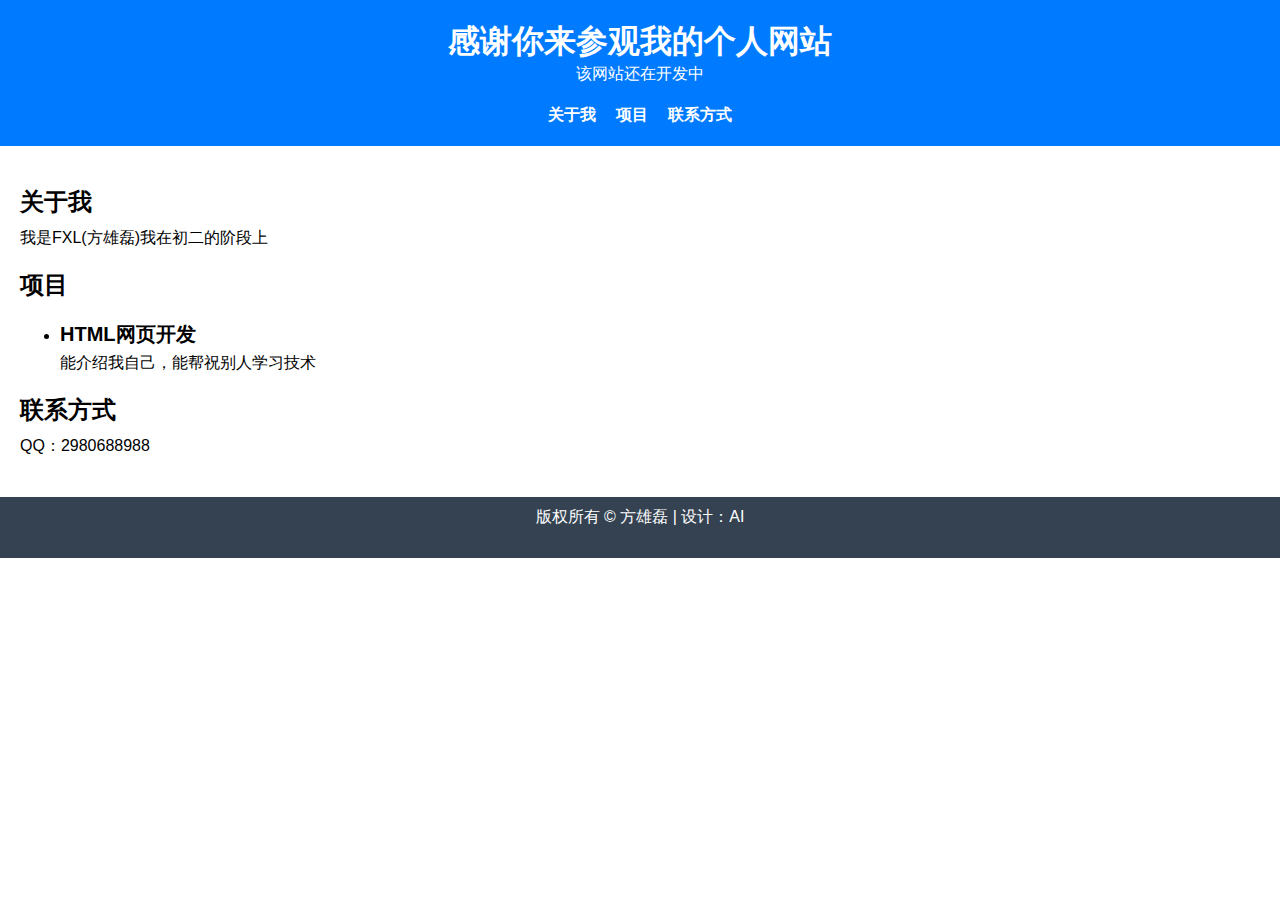
<file: CHAT.html>
<!DOCTYPE html>
<html lang="en">
<head>
  <meta charset="UTF-8">
  <meta name="viewport" content="width=device-width, initial-scale=1.0">
  <title>我的个人网站</title>
  <style>
    /* 全局样式 */
    body {
      font-family: Arial, sans-serif;
      margin: 0;
      padding: 0;
    }
    
    /* 头部样式 */
    header {
      background-color: #007bff; /* 修改为蓝色，可以根据喜好更改颜色值 */
      padding: 20px;
      color: #fff;
      text-align: center;
    }
    
    h1 {
      margin: 0;
      font-size: 32px;
    }
    
    nav ul {
      list-style-type: none;
      margin: 0;
      padding: 0;
      display: flex;
      justify-content: center;
      margin-top: 20px;
    }
    
    nav ul li {
      margin: 0 10px;
    }
    
    nav ul li a {
      color: #fff;
      text-decoration: none;
      font-weight: bold;
    }
    
    /* 主要内容样式 */
    main {
      padding: 20px;
    }
    
    h2 {
      font-size: 24px;
      margin-bottom: 10px;
    }
    
    p {
      margin: 0 0 20px 0;
    }
    
    /* 项目列表样式 */
    ul.projects li {
      margin-bottom: 20px;
    }
    
    h3 {
      font-size: 20px;
      margin-bottom: 5px;
    }
    
    /* 脚注样式 */
    footer {
      background-color: #344252; /* 修改为蓝色，可以根据喜好更改颜色值 */
      color: #fff;
      padding: 10px;
      text-align: center;
    }
  </style>
</head>
<body>
  <header>
    <h1>感谢你来参观我的个人网站</h1>
    <p>该网站还在开发中</p>
    <nav>
      <ul>
        <li><a href="#about">关于我</a></li>
        <li><a href="#projects">项目</a></li>
        <li><a href="#contact">联系方式</a></li>
      </ul>
    </nav>
  </header>

  <main>
    <section id="about">
      <h2>关于我</h2>
      <p>我是FXL(方雄磊)我在初二的阶段上</p>
    </section>

    <section id="projects">
      <h2>项目</h2>
      <ul class="projects">
        <li>
          <h3>HTML网页开发</h3>
          <p>能介绍我自己，能帮祝别人学习技术</p>
        </li>
        <!-- 添加更多项目 -->
      </ul>
    </section>

    <section id="contact">
      <h2>联系方式</h2>
      <p>QQ：2980688988</p>
    </section>
  </main>

  <footer>
    <p style="background-color: #344252;">版权所有 &copy; 方雄磊 | 设计：AI</p>
  </footer>
</body>
</html>
</file>
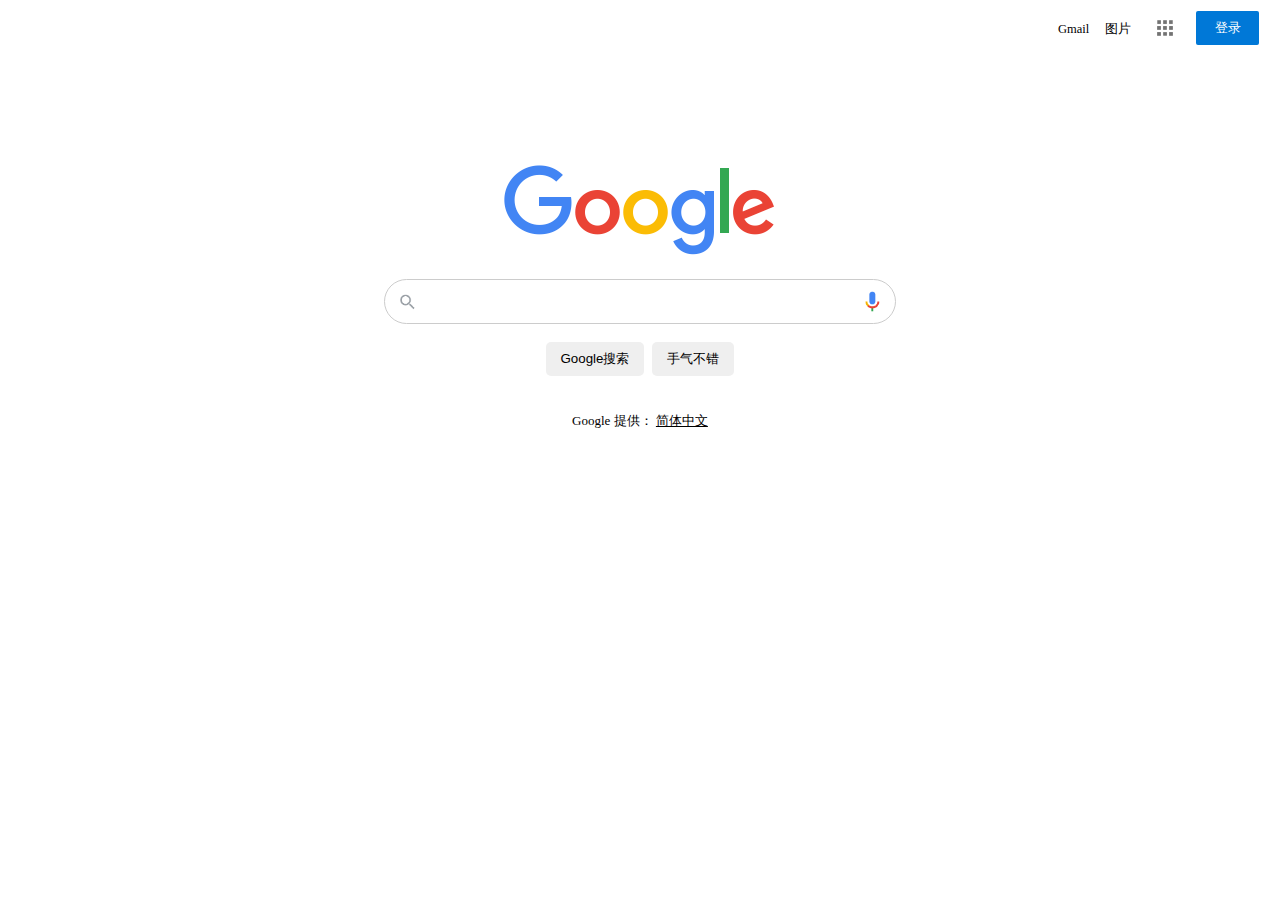
<file: google.html>
<!DOCTYPE html>
<html>
<head>
<meta http-equiv="Content-Type" content="text/html; charset=utf-8">
<title>
Google
</title>
<link rel="shortcut icon" href="./pictures/g1.png">
<style>
.writebox {
	background-color:#fff;
	border-radius:40px;
	padding:5px;
	width:500px;
	height:33px;
	border:1px solid #ccc;
	transition:box-shadow 0.4s;
}
.writebox:hover {
	box-shadow:0 0 10px #CCC;
}
.lnk {
	color:#000;
    text-decoration:none;
	font-size:12.5px;
}
.lnk:hover {
	color:#CCC;
}

a {
	color:#000;
}
a:hover {
	color:#CCC;
}

input {
	outline:none;
}

button{
	outline:none;
	border-radius:2px;
	background:#0078D7;
	border:none;
	padding:8px;
	padding-left:15px;
	padding-right:15px;
	color:#fff;
	font-size:13px;
}
.selbtn {
	border:none;
	padding:8px;
	padding-left:15px;
	padding-right:15px;
	border-radius:5px;
	background-color:#efefef;
	cursor:pointer;
}
.selbtn:hover {
	box-shadow:1px 1px 1px #ccc;
}
</style>
</head>
<body>

<table align=right colspan="1">
	<tr>
		<td width="95px" align="left">
			<a class="lnk" href="https://mail.google.com/mail/?tab=wm&ogbl">Gmail</a>
			&nbsp;&nbsp;
			<a class="lnk" href="https://www.google.com/imghp?hl=zh-CN&tab=wi&ogbl">图片</a>
		</td>
		<td width="35px" height="15px">
			<img src="./pictures/g3.png" onclick="" width="16px"/>
		</td>
		<td width="73px">
			<button onclick="location.href='https://accounts.google.com/ServiceLogin?hl=zh-CN&passive=true&continue=https://www.google.com/'">&nbsp;登录&nbsp;</button>
		</td>
	</tr>
</table>

<br>

<center style="margin-top:11%;">
<img src="./pictures/g2.png"/>

<br><br>

<form method="get" action="articles.asp" align="left" class="writebox">
	<table colspan="1" width="100%" cellspacing="3" cellpadding="0">
		<tr width="100%" align="left" colspan=0>
			<td>
				<img src="./pictures/g4.png" style="height:27px;"/>
			</td>
			<td width="95%">
				<input type="text" autofocus autocomplete="off" name="s" style="width:100%;height:100%;border:0;padding:3px;background:#fff;border-radius:10px;">
			</td>
			<td>
				<img src="./pictures/g5.png" style="height:27px;"/>
			</td>
		</tr>
	</table>
</form>

<br>

<div>
	<input type="button" class="selbtn" onclick="location.href='https://www.google.com/'" value="Google搜索">&nbsp;
	<input type="button" class="selbtn" onclick="location.href='https://www.google.com/doodles/'" value="手气不错">
</div>

<br><br>

<div style="font-size:13px;">
	Google 提供： 
	<a href="">简体中文</a>
</div>

</center>
</body>
</html>
</file>
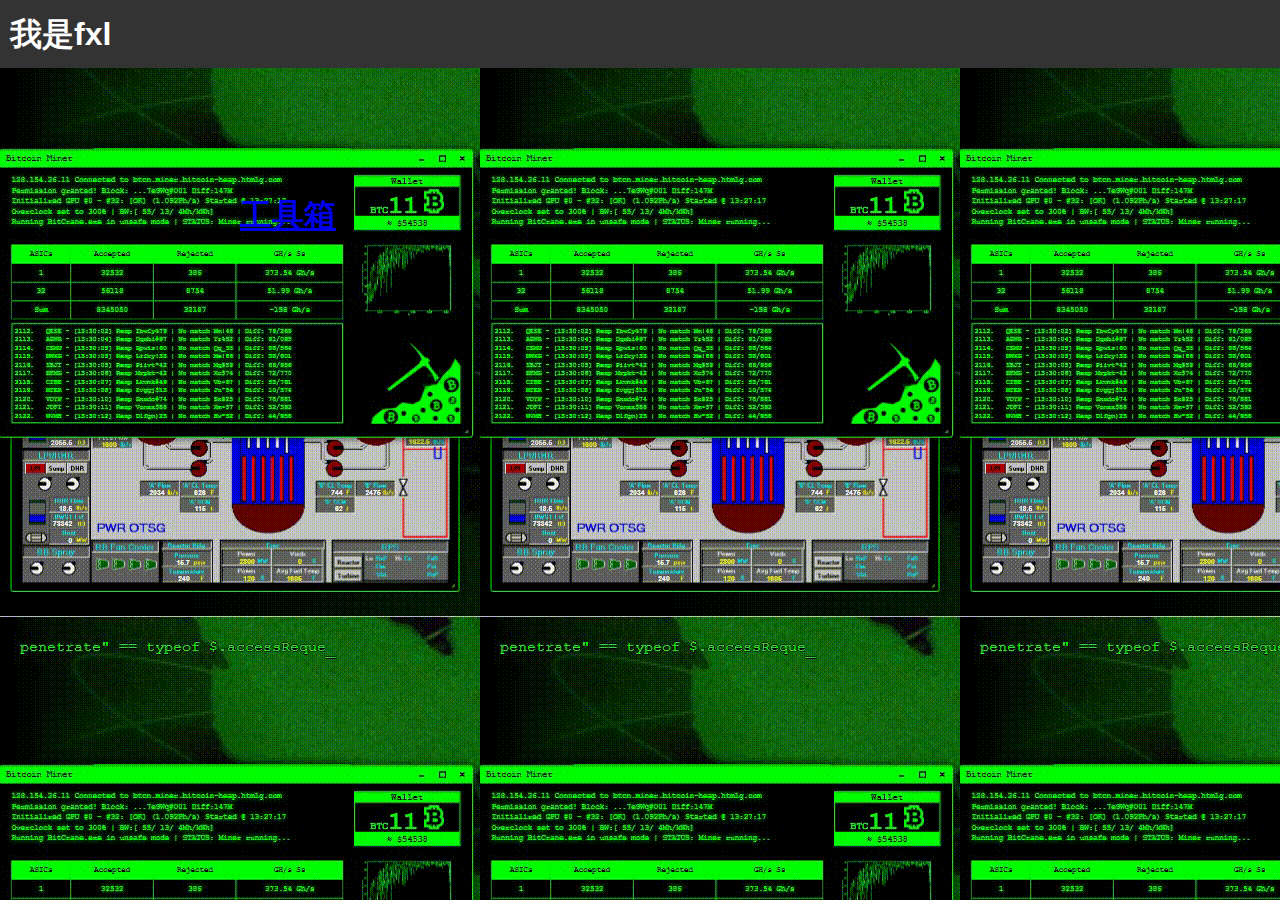
<file: index1.html>
<!DOCTYPE html>

<html>

<head>

	<meta charset="utf-8">	<title>我是fxl</title>

	<style type="text/css">

		body {

			background-image: url("https://fxlqwq.github.io/pictures/hk2.gif");

			background-repeat: repeat;

			font-family: Arial, sans-serif;

			font-size: 16px;

			line-height: 1.5;

			margin: 0;

			padding: 0;

		}

		header {

			background-color: #333;

			color: #fff;

			padding: 10px;

		}

		h1 {

			margin: 0;

		}

		main {

			margin: 20px auto;

			max-width: 800px;

			padding: 20px;

		}

		p {

			margin-bottom: 20px;

		}

		marquee {

			color: #333;

			font-size: 24px;

			font-weight: bold;

			margin-bottom: 20px;

			padding-top: 20px;

			text-align: center;

		}

	</style>

</head>

<body>

<header>

	<h1>我是fxl</h1>

</header>

<main>

	<marquee>你好我是fxl，这是一个工具集成网站</marquee>
        <h1><a href="https://fxlqwq.github.io/tools.html">工具箱</a><h1>

</main>

</body>

</html>
</file>
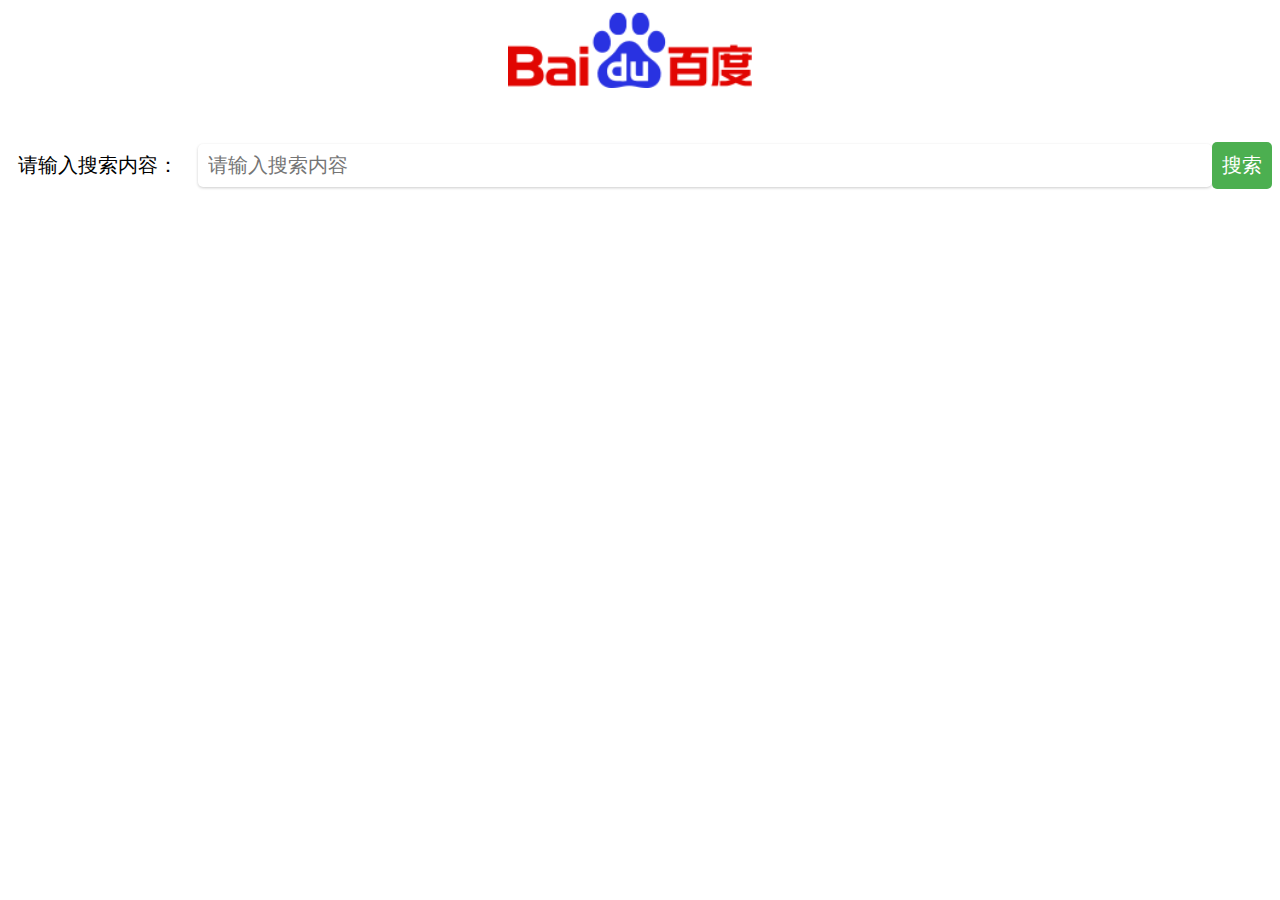
<file: ssk.html>
<!DOCTYPE html>
<html>
<head>
	<title>搜索框</title>
	<meta name="viewport" content="width=device-width, initial-scale=1.0">
	<style>
		form {
			display: flex;
			flex-wrap: wrap;
			align-items: center;
			justify-content: center;
			margin-top: 50px;
		}

		label, input, button {
			font-size: 20px;
			padding: 10px;
			border-radius: 5px;
		}

		label {
			margin-right: 10px;
		}

		input {
			border: none;
			box-shadow: 0px 1px 3px rgba(0,0,0,0.2);
			flex-grow: 1;
		}

		button {
			background-color: #4CAF50;
			color: white;
			border: none;
			cursor: pointer;
			transition: background-color 0.3s ease-in-out;
		}

		button:hover {
			background-color: #3e8e41;
		}

		#header {
			display: flex;
			align-items: center;
			justify-content: center;
			margin-bottom: 50px;
		}

		#header img {
			height: 80px;
			margin-right: 20px;
		}

		@media screen and (max-width: 600px) {
			form {
				flex-direction: column;
				align-items: stretch;
			}

			label, input, button {
				flex-basis: 100%;
				margin-bottom: 10px;
			}

			label {
				order: 2;
			}

			input {
				order: 1;
			}
		}
	</style>
</head>
<body>
	<div id="header">
		<a href="./pictures/result.png"><img src="./pictures/result.png" alt="搜索结果"></a>
	</div>
	<form action="https://www.baidu.com/s" method="get">
		<label for="search">请输入搜索内容：</label>
		<input type="text" id="search" name="wd" placeholder="请输入搜索内容">
		<button type="submit">搜索</button>
	</form>
</body>
</html>
</file>
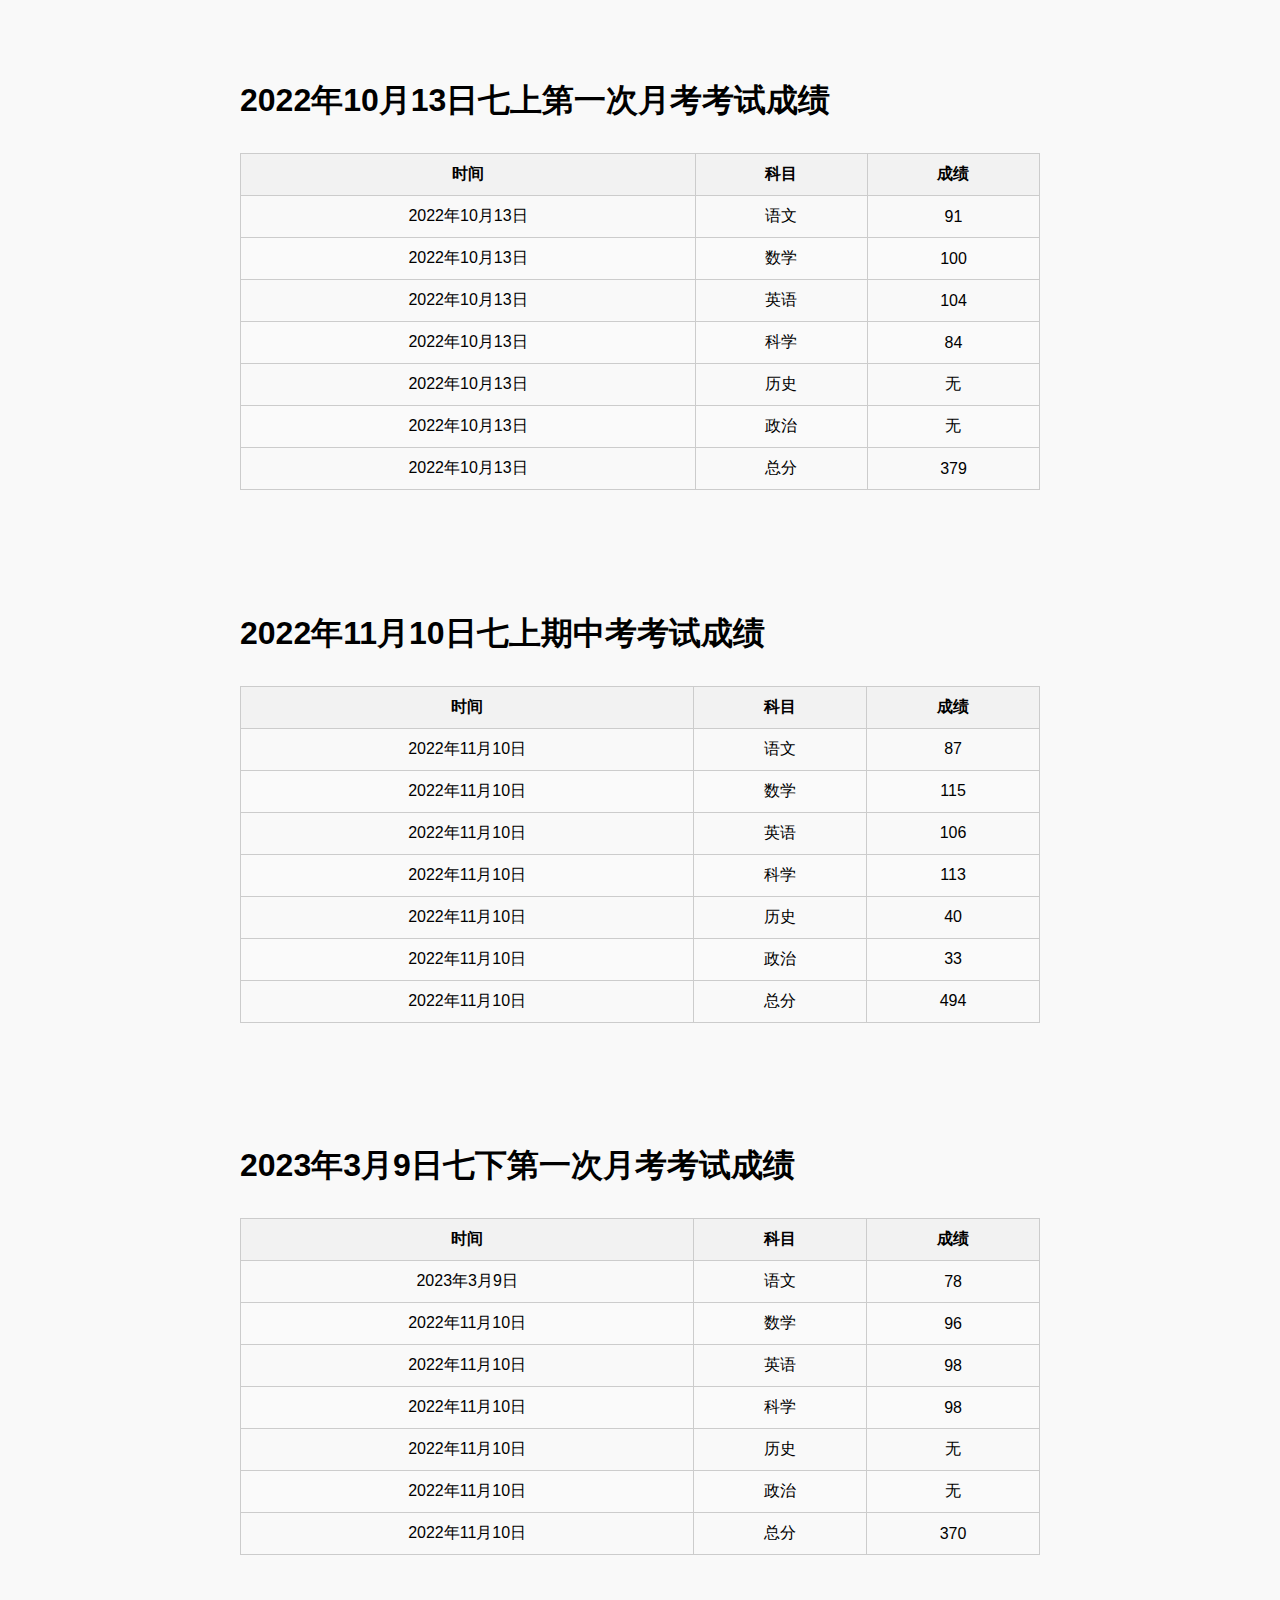
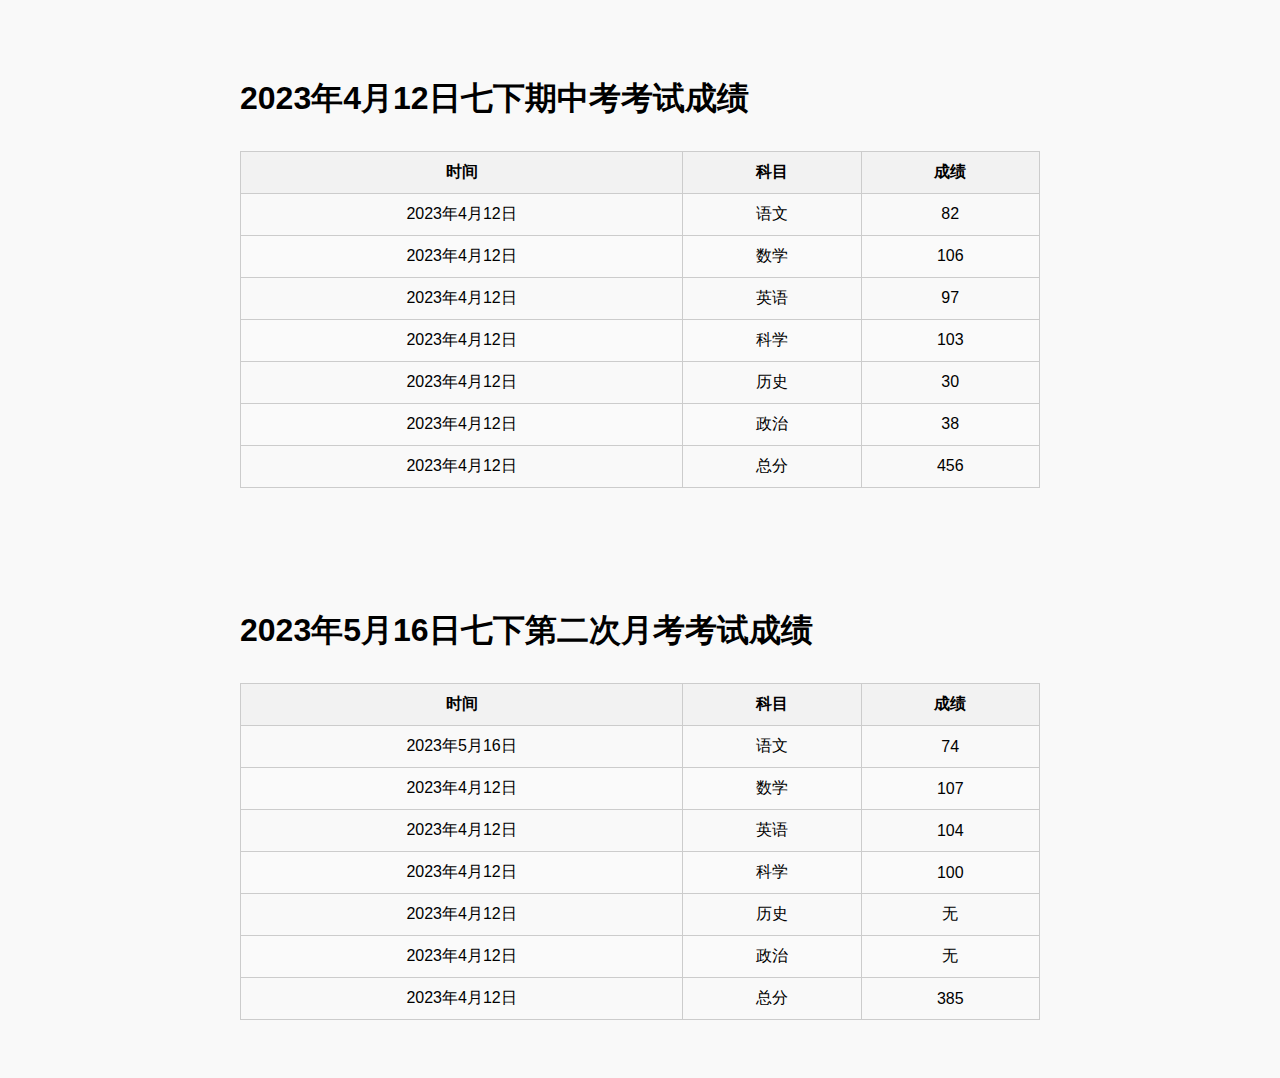
<file: thealltext.html>
<!DOCTYPE html>
<html lang="en">
<head>
    <meta charset="UTF-8">
    <title>我的各科考试成绩</title>
    <style>
        body {
            background-color: #f9f9f9;
            font-family: Arial, sans-serif;
        }
        
        .container {
            max-width: 800px;
            margin: 0 auto;
            padding: 50px 20px;
        }
        
        table {
            width: 100%;
            border-collapse: collapse;
            margin-top: 30px;
        }
        
        th, td {
            text-align: center;
            padding: 10px;
            border: 1px solid #ccc;
        }
        
        th {
            background-color: #f2f2f2;
            font-weight: bold;
        }
        
        tr:nth-child(even) {
            background-color: #fafafa;
        }
    </style>
</head>
<body>
    <div class="container">
        <h1>2022年10月13日七上第一次月考考试成绩</h1>
        <table>
            <thead>
                <tr>
                    <th>时间</th>
                    <th>科目</th>
                    <th>成绩</th>
                </tr>
            </thead>
            <tbody>
                <tr>
                    <td>2022年10月13日</td>
                    <td>语文</td>
                    <td>91</td>
                </tr>
                <tr>
                    <td>2022年10月13日</td>
                    <td>数学</td>
                    <td>100</td>
                </tr>
                <tr>
                    <td>2022年10月13日</td>
                    <td>英语</td>
                    <td>104</td>
                </tr>
                <tr>
                    <td>2022年10月13日</td>
                    <td>科学</td>
                    <td>84</td>
                </tr>
                <tr>
                    <td>2022年10月13日</td>
                    <td>历史</td>
                    <td>无</td>
                </tr>
                <tr>
                    <td>2022年10月13日</td>
                    <td>政治</td>
                    <td>无</td>
                </tr>
                <tr>
                    <td>2022年10月13日</td>
                    <td>总分</td>
                    <td>379</td>
                </tr>
            </tbody>
        </table>
    </div>
    <div class="container">
        <h1>2022年11月10日七上期中考考试成绩</h1>
        <table>
            <thead>
                <tr>
                    <th>时间</th>
                    <th>科目</th>
                    <th>成绩</th>
                </tr>
            </thead>
            <tbody>
                <tr>
                    <td>2022年11月10日</td>
                    <td>语文</td>
                    <td>87</td>
                </tr>
                <tr>
                    <td>2022年11月10日</td>
                    <td>数学</td>
                    <td>115</td>
                </tr>
                <tr>
                    <td>2022年11月10日</td>
                    <td>英语</td>
                    <td>106</td>
                </tr>
                <tr>
                    <td>2022年11月10日</td>
                    <td>科学</td>
                    <td>113</td>
                </tr>
                <tr>
                    <td>2022年11月10日</td>
                    <td>历史</td>
                    <td>40</td>
                </tr>
                <tr>
                    <td>2022年11月10日</td>
                    <td>政治</td>
                    <td>33</td>
                </tr>
                <tr>
                    <td>2022年11月10日</td>
                    <td>总分</td>
                    <td>494</td>
                </tr>
            </tbody>
        </table>
    </div>
    <div class="container">
        <h1>2023年3月9日七下第一次月考考试成绩</h1>
        <table>
            <thead>
                <tr>
                    <th>时间</th>
                    <th>科目</th>
                    <th>成绩</th>
                </tr>
            </thead>
            <tbody>
                <tr>
                    <td>2023年3月9日</td>
                    <td>语文</td>
                    <td>78</td>
                </tr>
                <tr>
                    <td>2022年11月10日</td>
                    <td>数学</td>
                    <td>96</td>
                </tr>
                <tr>
                    <td>2022年11月10日</td>
                    <td>英语</td>
                    <td>98</td>
                </tr>
                <tr>
                    <td>2022年11月10日</td>
                    <td>科学</td>
                    <td>98</td>
                </tr>
                <tr>
                    <td>2022年11月10日</td>
                    <td>历史</td>
                    <td>无</td>
                </tr>
                <tr>
                    <td>2022年11月10日</td>
                    <td>政治</td>
                    <td>无</td>
                </tr>
                <tr>
                    <td>2022年11月10日</td>
                    <td>总分</td>
                    <td>370</td>
                </tr>
            </tbody>
        </table>
    </div>
    <div class="container">
        <h1>2023年4月12日七下期中考考试成绩</h1>
        <table>
            <thead>
                <tr>
                    <th>时间</th>
                    <th>科目</th>
                    <th>成绩</th>
                </tr>
            </thead>
            <tbody>
                <tr>
                    <td>2023年4月12日</td>
                    <td>语文</td>
                    <td>82</td>
                </tr>
                <tr>
                    <td>2023年4月12日</td>
                    <td>数学</td>
                    <td>106</td>
                </tr>
                <tr>
                    <td>2023年4月12日</td>
                    <td>英语</td>
                    <td>97</td>
                </tr>
                <tr>
                    <td>2023年4月12日</td>
                    <td>科学</td>
                    <td>103</td>
                </tr>
                <tr>
                    <td>2023年4月12日</td>
                    <td>历史</td>
                    <td>30</td>
                </tr>
                <tr>
                    <td>2023年4月12日</td>
                    <td>政治</td>
                    <td>38</td>
                </tr>
                <tr>
                    <td>2023年4月12日</td>
                    <td>总分</td>
                    <td>456</td>
                </tr>
            </tbody>
        </table>
    </div>
    <div class="container">
        <h1>2023年5月16日七下第二次月考考试成绩</h1>
        <table>
            <thead>
                <tr>
                    <th>时间</th>
                    <th>科目</th>
                    <th>成绩</th>
                </tr>
            </thead>
            <tbody>
                <tr>
                    <td>2023年5月16日</td>
                    <td>语文</td>
                    <td>74</td>
                </tr>
                <tr>
                    <td>2023年4月12日</td>
                    <td>数学</td>
                    <td>107</td>
                </tr>
                <tr>
                    <td>2023年4月12日</td>
                    <td>英语</td>
                    <td>104</td>
                </tr>
                <tr>
                    <td>2023年4月12日</td>
                    <td>科学</td>
                    <td>100</td>
                </tr>
                <tr>
                    <td>2023年4月12日</td>
                    <td>历史</td>
                    <td>无</td>
                </tr>
                <tr>
                    <td>2023年4月12日</td>
                    <td>政治</td>
                    <td>无</td>
                </tr>
                <tr>
                    <td>2023年4月12日</td>
                    <td>总分</td>
                    <td>385</td>
                </tr>
            </tbody>
        </table>
    </div>
</body>
</html>
</file>
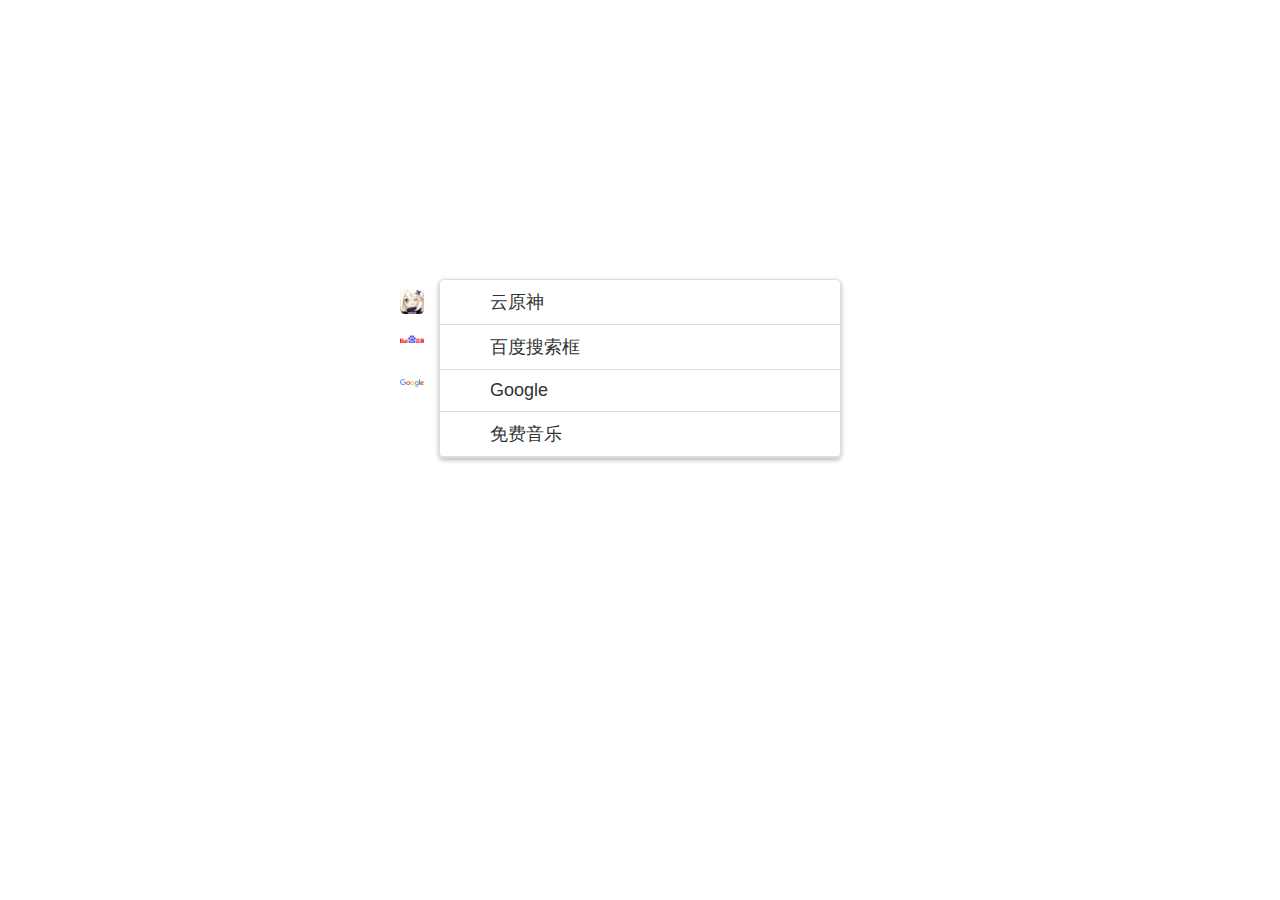
<file: tools.html>
<!DOCTYPE html>

<html>

<head>

<title>工具箱</title>
	<link rel="shortcut icon" href="./pictures/工具箱.png">
	<style>

	body {

		font-family: Arial, sans-serif;

		background-size: cover;

		margin: 0;

		padding: 0;

	}

	h1 {

		text-align: center;

		margin-top: 30px;

		color: #fff;

	}

	ul {

		list-style: none;

		padding: 0;

		margin: 30px auto;

		width: 400px;

		background-color: rgba(255, 255, 255, 0.8);

		border: 1px solid #ddd;

		box-shadow: 0px 2px 5px rgba(0, 0, 0, 0.3);

		border-radius: 5px;

	}

	li {

		border-bottom: 1px solid #ddd;

		padding: 10px 20px;

		position: relative;

	}

	li:before {

		content: "";

		display: block;

		position: absolute;

		left: -40px;

		top: 50%;

		transform: translateY(-50%);

		width: 24px;

		height: 24px;

	}

	li:nth-child(1):before {

		background-image: url("./pictures/原神.png");

		background-repeat: no-repeat;

		background-size: contain;

	}

	li:nth-child(2):before {

		background-image: url("./pictures/result.png");

		background-repeat: no-repeat;

		background-size: contain;

	}

	li:nth-child(3):before {

		background-image: url("./pictures/g2.png");

		background-repeat: no-repeat;

		background-size: contain;

	}

	a {

		color: #333;

		text-decoration: none;

		font-size: 18px;

		transition: all 0.3s ease;

		padding-left: 30px;

		display: block;

		position: relative;

		z-index: 1;

	}

	a:hover {

		background-color: #eee;

		color: #666;

	}

</style>
</head>

<body>

<h1>链接集成</h1>
<iframe width="100%" height="100%" src="https://disk.ningsuan.com.cn/#fileView&path=https%3A%2F%2Fdisk.ningsuan.com.cn%2Findex.php%3Fexplorer%2Fshare%2Ffile%26hash%3D6340psX3nizVZBp4RfSXsjyl52LBkpHEBByJa-aEz51ST1SvKHd0mmRdtxdDwzU6AHzQtiinzA%26name%3D%2Fbandicam%25202023-07-17%252016-02-00-052.mp4%26\_etag%3Db90c4" frameborder="0" allowfullscreen></iframe>

<ul>

	<li><a href="https://www.migufun.com/middleh5/">云原神</a></li>

	<li><a href="./ssk.html">百度搜索框</a></li>

	<li><a href="./google.html">Google</a></li>
	
	<li><a href="https://tools.liumingye.cn/music">免费音乐</a></li>

</ul>
</body>

</html>
</file>
